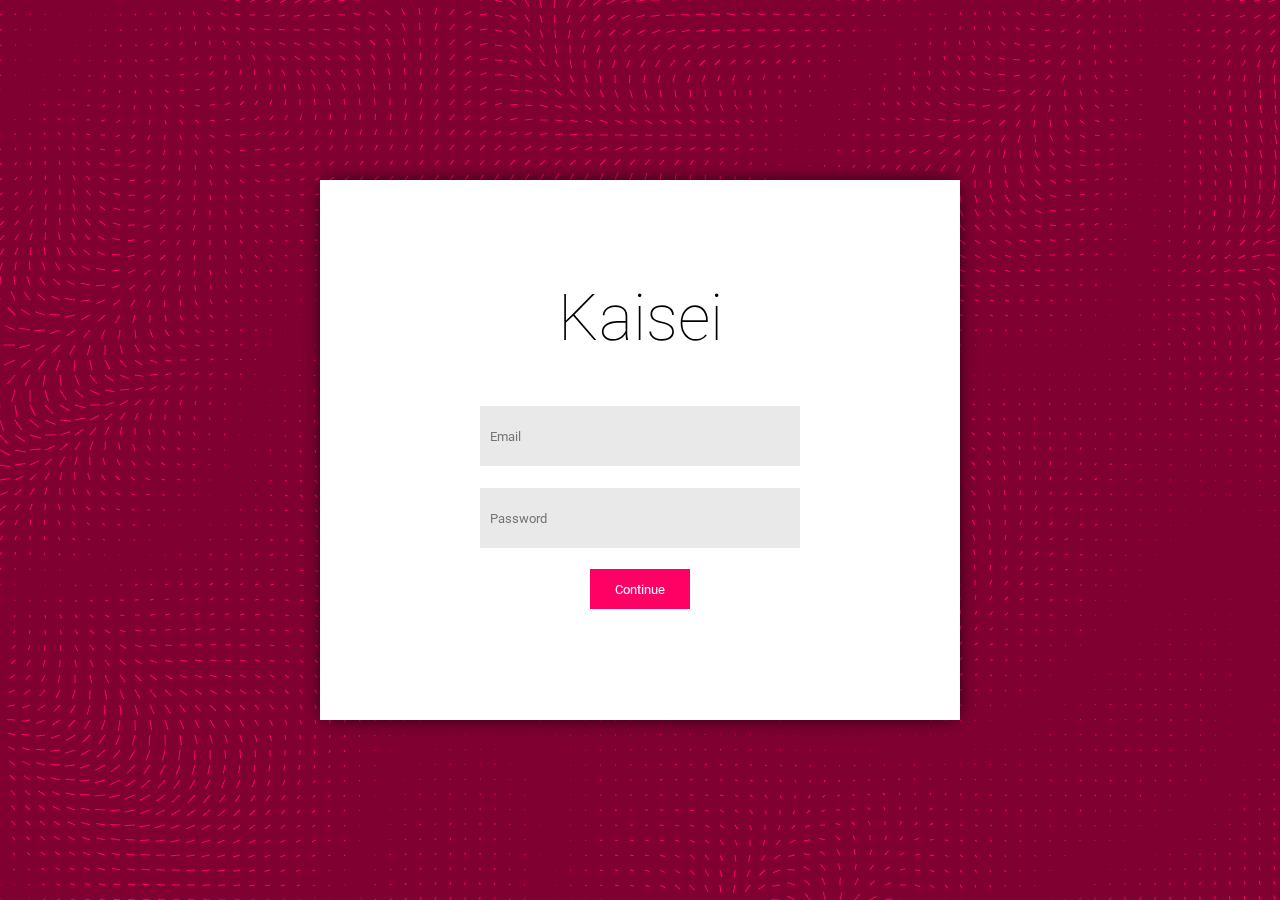
<file: Kaisei/KaiseiWeb/index.html>
<!DOCTYPE html>
<html lang="en">
<head>
	<meta charset="UTF-8">
	<meta name="viewport" content="width=device-width, initial-scale=1.0">
	<meta http-equiv="X-UA-Compatible" content="ie=edge">
	<link href="res/css/style.css" rel="stylesheet">
	<link href="res/css/form.css" rel="stylesheet">
	<script src="res/js/three.min.js"></script>
	<script src="res/js/jquery-3.3.1.min.js"></script>
	<script src="res/js/perlin.js"></script>
	<script async src="res/js/login.js"></script>
	<script async src="res/js/backgroundRender.js"></script>
	<title>Kaisei</title>
</head>
<body>
	<div id="background"></div>
	<div id="content">
		<div id="logo">
			Kaisei
		</div>
		<div id="body">
			<form id="mainForm" method="POST" action="@Model.Callback" data-verified="@Model.Verified" data-appId="@Model.AppId">
				<label class="error" style="opacity: 0;">ERR</label>
				<input type="email" name="UserEmail" placeholder="Email" autocomplete="email" maxlength="100" required>
				<input type='password' name="password" autocomplete='current-password' placeholder='Password' maxlength="100" minlength="8">
				<input type='text' name="username" style='display:none' autocomplete="username" placeholder='Enter Username' maxlength="100" minlength="3">
				<input type='password' name="newpassword" style='display:none' autocomplete='new-password' placeholder='Choose Password' maxlength="100" minlength="8">
				<input type='password' name="password2" style='display:none' autocomplete='passowrd' placeholder='Confirm Password' maxlength="100" minlength="8">
				<div id="authorize" style="display:none">
					<div id="user">
						<img class="icon">
						<div class="name">
							[Username]
						</div>
						<div class="desc">[Description]</div>
					</div>
					<div id="arrow"></div>
					<div id="app">
						<img class="icon">
						<div class="name">[App name]</div>
						<div class="desc">[Description]</div>
					</div>
				</div>
				<input type="hidden" name="authId" value="test">
				<input type="submit" value="Continue">
			</form>
		</div>
	</div>
</body>
</html>
</file>
<file: Kaisei/KaiseiWeb/res/css/style.css>
@import url('https://fonts.googleapis.com/css?family=Roboto:100,200,300,400');
*
{
	font-family: 'Roboto', sans-serif;
}

body
{
	display: block;
	position: fixed;
	height: 100%;
	width: 100%;
	margin: 0;
	display: flex;
	justify-content: center;
	align-items: center;
	background-color: rgb(128, 0, 50);
}

#background
{
	display: block;
	position: fixed;
	height: 100%;
	width: 100%;
	z-index: -1;
}

#content
{
	display: grid;
	box-shadow: 0px 0px 20px -5px rgb(0, 0, 0);
	grid-template-rows: auto auto;
	padding: 20px;
	grid-template-areas: "Logo"
						 "Body";
	width: 600px;
	height: 500px;
	background: #fff;
}

#logo
{
	grid-area: Logo;
	font-size: 64px;
	text-align: center;
	align-self: flex-end;
	font-weight: 100;
	margin-bottom: 20px;
}

#mainForm
{
	grid-area: Body;
	display: flex;
	justify-content: flex-start;
	align-items: center;
	flex-direction: column;
	height: 100%;
}
</file>
<file: Kaisei/KaiseiWeb/res/css/form.css>
input
{
	margin: 10px;
	padding: 10px;
	height: 40px;
}
input[type = "button"],
input[type = "submit"]
{
	background-color: #ff0064;
	color: #fff;
	min-width: 100px;
	border: none;
}

input[type = "email"],
input[type = "password"],
input[type = "text"]
{
	color: #000;
	min-width: 50%;
	background-color: #e9e9e9;
	outline: none;
	border: 1px solid #fff;
	transition: 0.5s border;
}

input[type = "email"]:focus,
input[type = "password"]:focus,
input[type = "text"]:focus
{
	border: 1px solid rgb(128, 0, 50);
}

label.error
{
	color: #ff0064;
}


#authorize
{
	display: grid;
	grid-template-columns: auto 20px auto;
	grid-template-rows: 100px;
	grid-template-areas: "User Arrow App";
	width: 500px;
	background-color: #eee;
}

#authorize #user
{
	grid-area: User;
	display: grid;
	grid-column-gap: 5px;
	grid-template-columns: 100px 1fr;
	grid-template-rows: 50px 50px;
	grid-template-areas: "Icon Name"
						 "Icon Description";
	color: #fff;
	background-color: #ff0064;
}

#authorize #arrow
{
	grid-area: Arrow;
	width: 0;
	height: 0;
	border-style: solid;
	border-width: 50px 0 50px 20px;
	border-color: transparent transparent transparent #ff0064;
}

#authorize #app
{
	display: grid;
	grid-area: App;
	text-align: right;
	grid-column-gap: 5px;
	grid-template-columns: 1fr 100px;
	grid-template-rows: 50px 50px;
	grid-template-areas: "Name Icon"
						 "Description Icon";
}

#authorize .icon
{
	grid-area: Icon;
	height: 100px;
	width: 100px;
	border: none;
	outline: none;
}

#authorize .name
{
	grid-area: Name;
	height: 50px;
	line-height: 50px;
	vertical-align: bottom;
	font-weight: bold;
}

#authorize .desc
{
	grid-area: Description;
}
</file>
